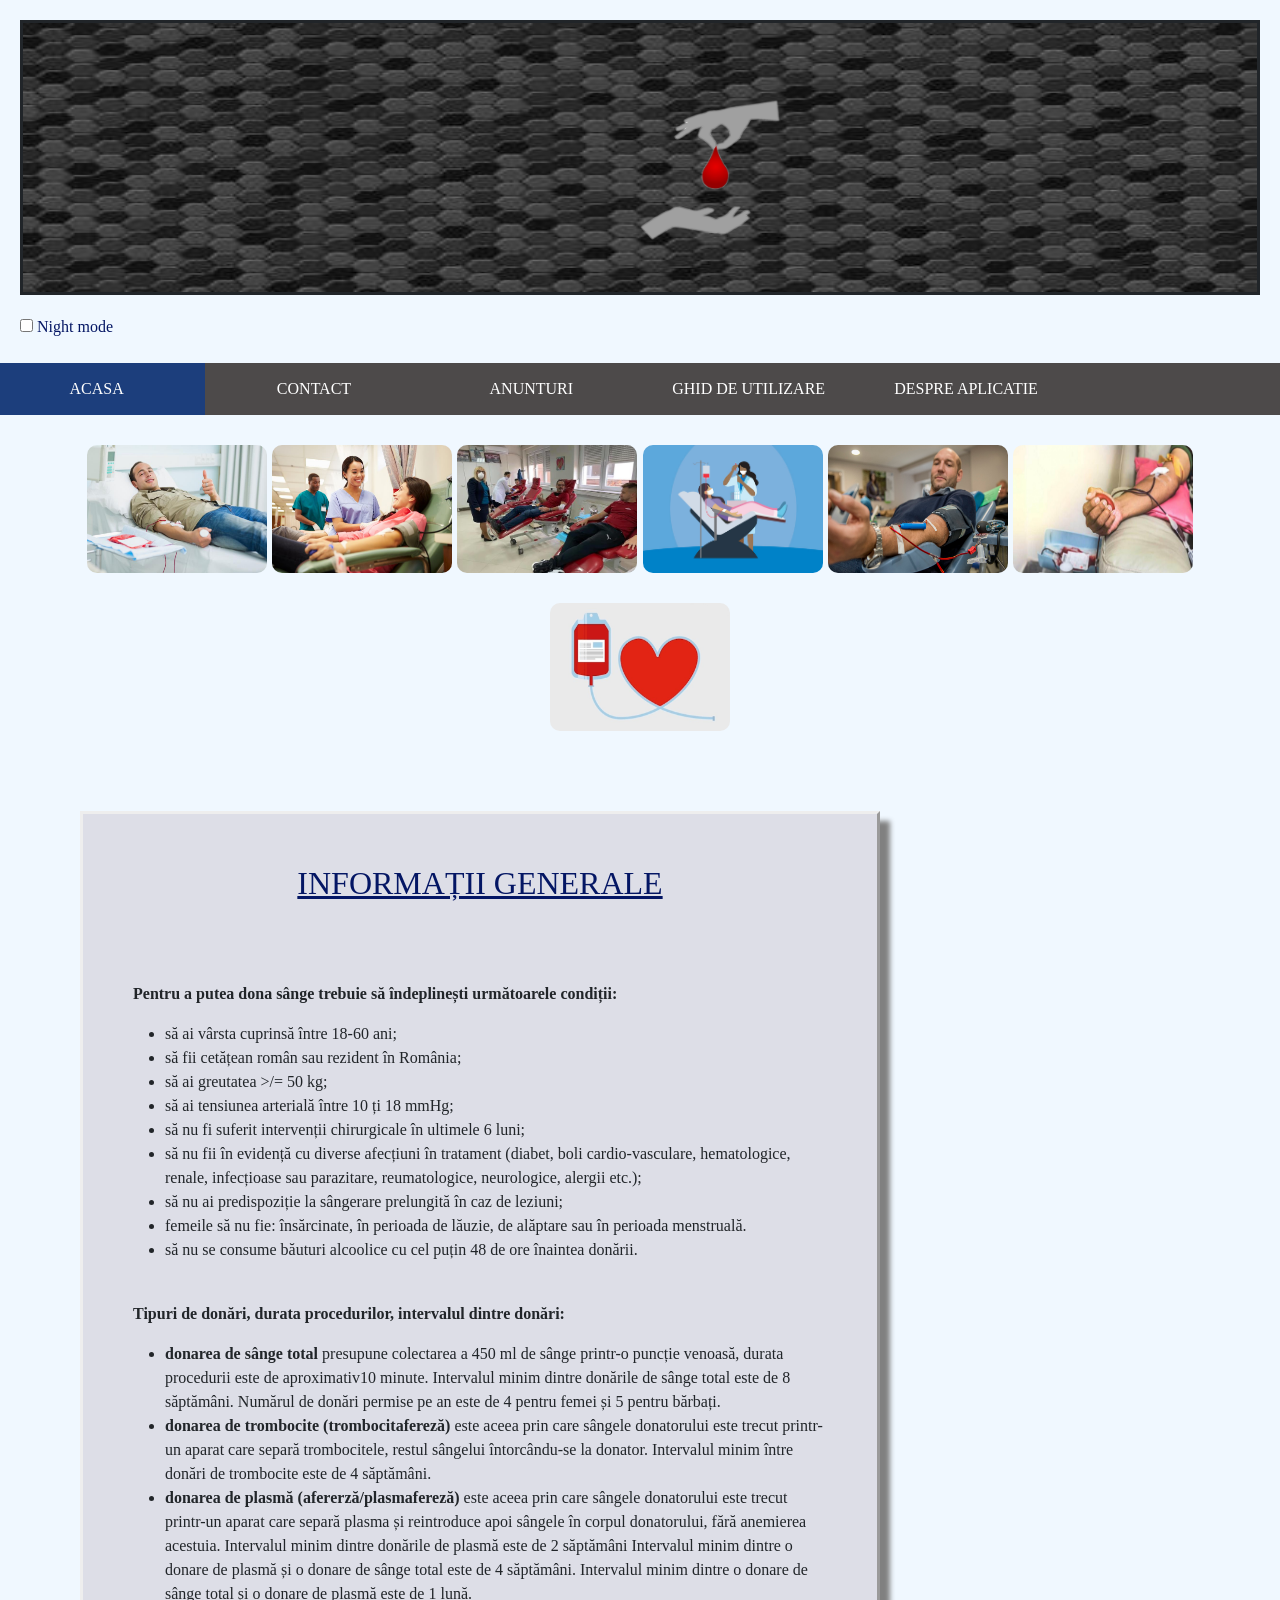
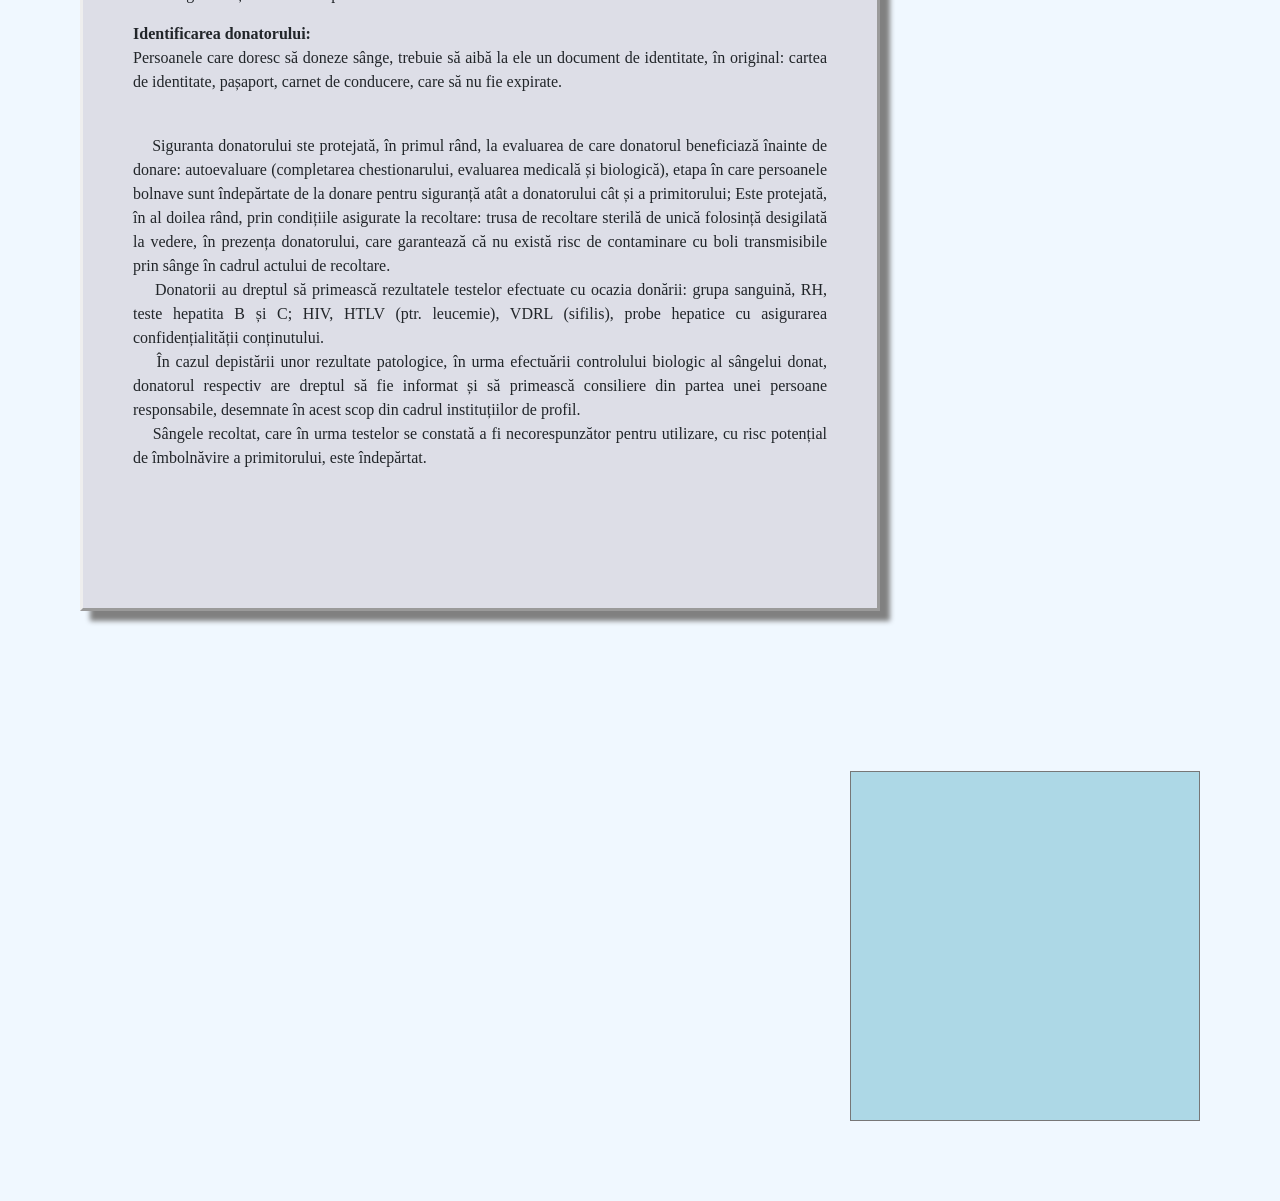
<file: BloodDonorSite/index.html>
<!DOCTYPE html>

<html>

<head>
    <title>Blood Donor App - Main Page</title>
    <link rel="shortcut icon" href="images/icon.png">
    <link href="https://cdn.jsdelivr.net/npm/bootstrap@5.1.1/dist/css/bootstrap.min.css" rel="stylesheet">
    <link href="styles/styles.css" rel="stylesheet">
    <script src="scripts/scripts.js"></script>
</head>

<body>

    <div style="position: relative; left: 20; top: 20; padding: 20px;">
        <center>
            <img class="donor_background" src="images/cover.jpg" height="275" width="100%" " border="3 " alt="cover art" style="opacity: 100%; "></center>
            <center><img class="logo " src="images/icon.png " width="140 " height="140 "></center>
        </div>

        <div>
            <font id="night" color="#041664 " face="Copperplate Gothic ">
                &nbsp &nbsp &nbsp<input id="check1" type='checkbox'> Night mode
            </font>
        </div>
        <br>

        <div class="container-fluid "></div>
            <div class = "row " style="background-color: rgb(77, 74, 74); position: sticky; top: 0; ">
                <a class="col-sm-2 " href="index.html" style="background-color: #1c3e7c; ">ACASA</a>
                <a class="col-sm-2 " href="contact.html">CONTACT</a>
                <a class="col-sm-2 " href="anunturi.html">ANUNTURI</a>
                <a class="col-sm-2 " href="howto.html">GHID DE UTILIZARE</a>
                <a class="col-sm-2 " href="about.html">DESPRE APLICATIE</a>
            </div>
        </div>

        <center>
            <img src="images/img1.jpg" height="128 " width="180 " style="border-radius: 10px; margin-top: 30px " alt="Imagine 1 " class="photo">
            <img src="images/img2.jpg" height="128 " width="180 " style="border-radius: 10px; margin-top: 30px " alt="Imagine 2 " class="photo">
            <img src="images/img3.jpg" height="128 " width="180 " style="border-radius: 10px; margin-top: 30px " alt="Imagine 3 " class="photo">
            <img src="images/img4.jpg" height="128 " width="180 " style="border-radius: 10px; margin-top: 30px " alt="Imagine 4 " class="photo">
            <img src="images/img5.jpg" height="128 " width="180 " style="border-radius: 10px; margin-top: 30px " alt="Imagine 5 " class="photo">
            <img src="images/img6.jpg" height="128 " width="180 " style="border-radius: 10px; margin-top: 30px " alt="Imagine 6 " class="photo">
            <img src="images/img7.jpg" height="128 " width="180 " style="border-radius: 10px; margin-top: 30px " alt="Imagine 7 " class="photo">
        </center>
        
        <center>
            <div class="pagina ">
                <h2><font id="nightTitle" color="#041664 " face="Copperplate Gothic "><u>INFORMAȚII GENERALE</font></u></h2>
                <br><br><br>
                <p align="justify "><font face="Calibri " align="left"><b>Pentru a putea dona sânge trebuie să îndeplinești următoarele condiții:</b>
                    <ul>
                        <li>să ai vârsta cuprinsă între 18-60 ani;</li>
                        <li>să fii cetățean român sau rezident în România;</li>
                        <li>să ai greutatea >/= 50 kg;</li>
                        <li>să ai tensiunea arterială între 10 ți 18 mmHg;</li>
                        <li>să nu fi suferit intervenții chirurgicale în ultimele 6 luni;</li>
                        <li>să nu fii în evidență cu diverse afecțiuni în tratament (diabet, boli cardio-vasculare, hematologice, renale, infecțioase sau parazitare, reumatologice, neurologice, alergii etc.);</li>
                        <li>să nu ai predispoziție la sângerare prelungită în caz de leziuni;</li>
                        <li>femeile să nu fie: însărcinate, în perioada de lăuzie, de alăptare sau în perioada menstruală.</li>
                        <li>să nu se consume băuturi alcoolice cu cel puțin 48 de ore înaintea donării.</li>
                    </ul>
                </font></p>
                <br>      
                <p align="justify "><font face="Calibri " align="left"><b>Tipuri de donări, durata procedurilor, intervalul dintre donări:</b>
                    <ul>
                        <li><b>donarea de sânge total </b>presupune colectarea a 450 ml de sânge printr-o puncție venoasă, durata procedurii este de aproximativ10 minute. Intervalul minim dintre donările de sânge total este de 8 săptămâni. Numărul de donări permise pe an este de 4 pentru femei și 5 pentru bărbați.</li>
                        <li><b>donarea de trombocite (trombocitafereză)</b> este aceea prin care sângele donatorului este trecut printr-un aparat care separă trombocitele, restul sângelui întorcându-se la donator. Intervalul minim între donări de trombocite este de 4 săptămâni.</li>
                        <li><b>donarea de plasmă (afererză/plasmafereză)</b> este aceea prin care sângele donatorului este trecut printr-un aparat care separă plasma și reintroduce apoi sângele în corpul donatorului, fără anemierea acestuia. Intervalul minim dintre donările de plasmă este de 2 săptămâni Intervalul minim dintre o donare de plasmă și o donare de sânge total este de 4 săptămâni. Intervalul minim dintre o donare de sânge total și o donare de plasmă este de 1 lună.</li>
                    </ul>
                </font></p>
                <p align="justify "><font face="Calibri "><b>Identificarea donatorului:</b><br>
                    Persoanele care doresc să doneze sânge, trebuie să aibă la ele un document de identitate, în original: cartea de identitate, pașaport, carnet de conducere, care să nu fie expirate. </font></p>
                <p align="justify "><font face="Calibri " align="left">
                    <br>&nbsp &nbsp Siguranta donatorului ste protejată, în primul rând, la evaluarea de care donatorul beneficiază înainte de donare: autoevaluare (completarea chestionarului, evaluarea medicală și biologică), etapa în care persoanele bolnave sunt îndepărtate de la donare pentru siguranță atât a donatorului cât și a primitorului; Este protejată, în al doilea rând, prin condițiile asigurate la recoltare: trusa de recoltare sterilă de unică folosință desigilată la vedere, în prezența donatorului, care garantează că nu există risc de contaminare cu boli transmisibile prin sânge în cadrul actului de recoltare.

                    <br>&nbsp &nbsp Donatorii au dreptul să primească rezultatele testelor efectuate cu ocazia donării: grupa sanguină, RH, teste hepatita B și C; HIV, HTLV (ptr. leucemie), VDRL (sifilis), probe hepatice cu asigurarea confidențialității conținutului.
                    
                    <br>&nbsp &nbsp În cazul depistării unor rezultate patologice, în urma efectuării controlului biologic al sângelui donat, donatorul respectiv are dreptul să fie informat și să primească consiliere din partea unei persoane responsabile, desemnate în acest scop din cadrul instituțiilor de profil.
                    
                    <br>&nbsp &nbsp Sângele recoltat, care în urma testelor se constată a fi necorespunzător pentru utilizare, cu risc potențial de îmbolnăvire a primitorului, este îndepărtat.</font></p>
                <br><br><br>
            </div>

            <iframe src="https://calendar.google.com/calendar/embed?height=600&wkst=1&bgcolor=%233F51B5&ctz=Europe%2FBucharest&showTitle=0&src=cm8ucm9tYW5pYW4ub2ZmaWNpYWwjaG9saWRheUBncm91cC52LmNhbGVuZGFyLmdvb2dsZS5jb20&color=%237986CB " style="border:solid
                1px #777; float:right; margin: 80px; " width="350 " height="350 " frameborder="0 " scrolling="no "></iframe>
        </center>

    </body>
</html>
</file>
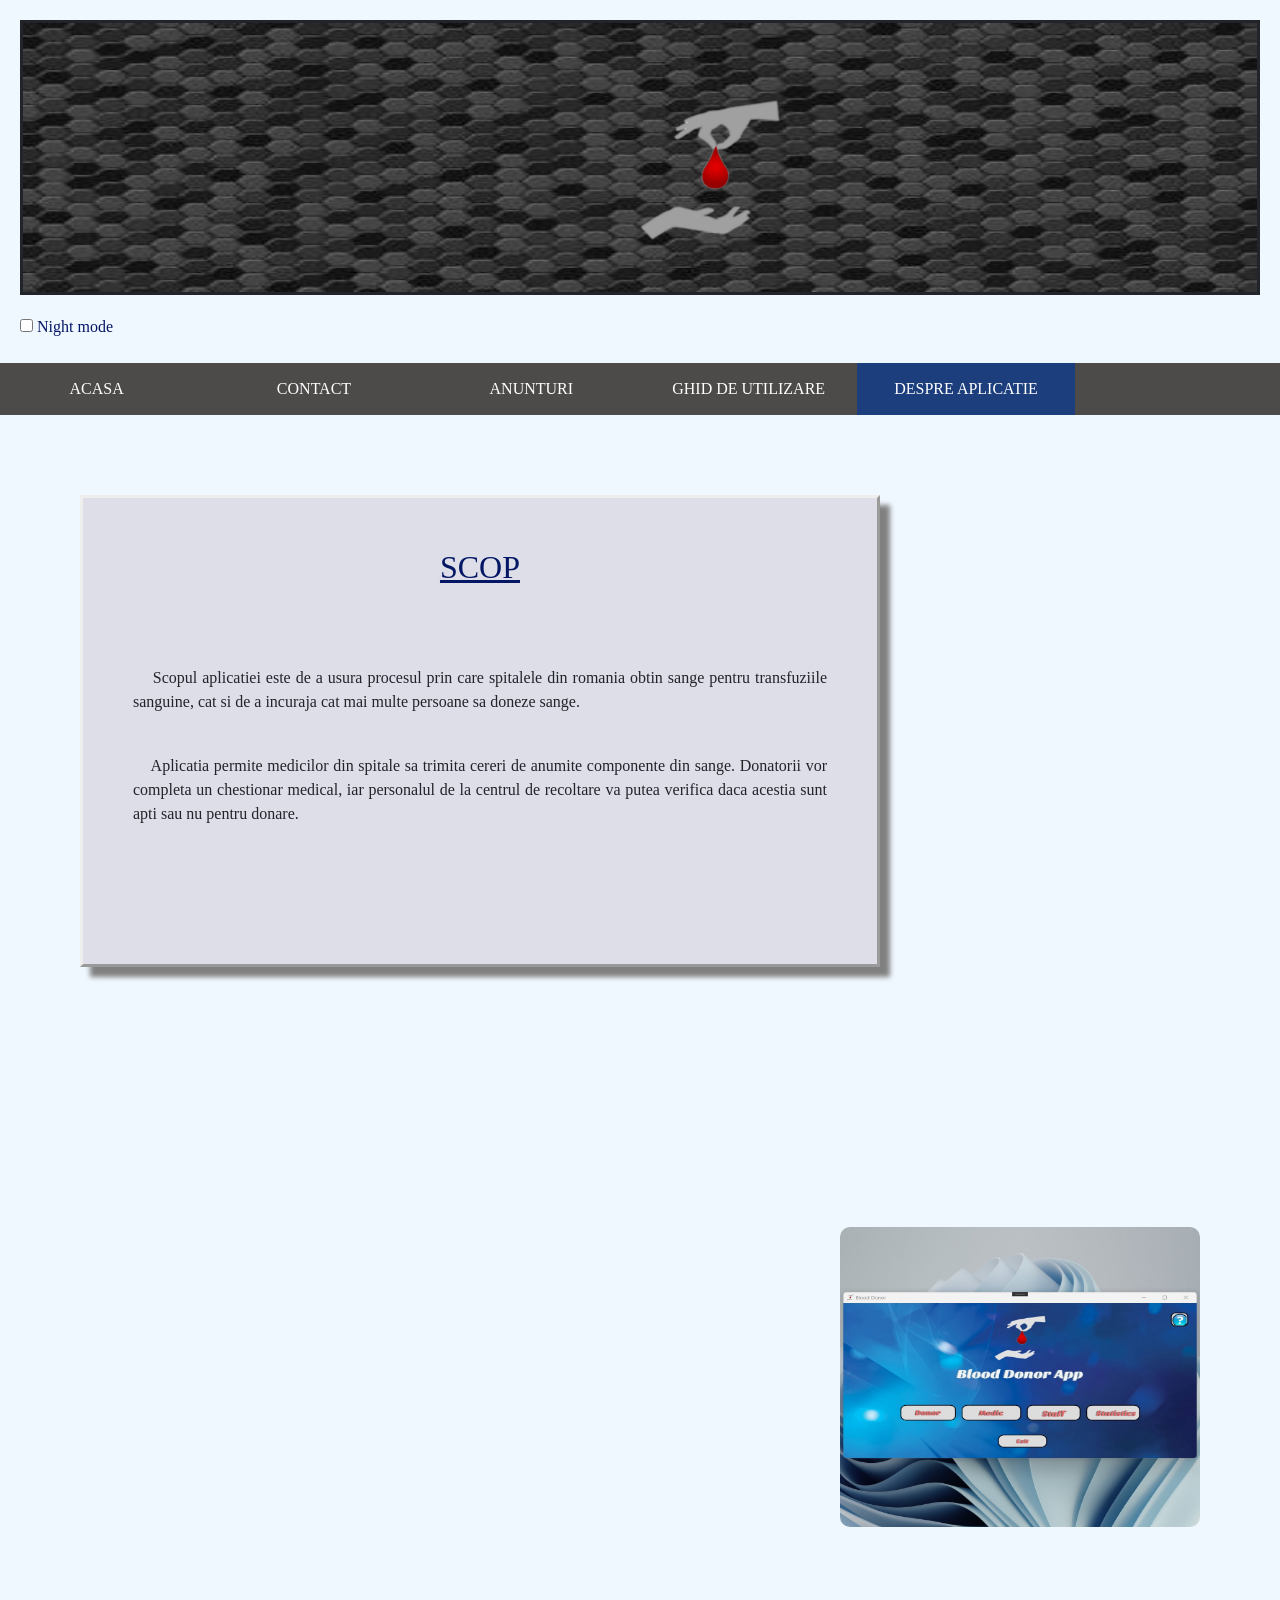
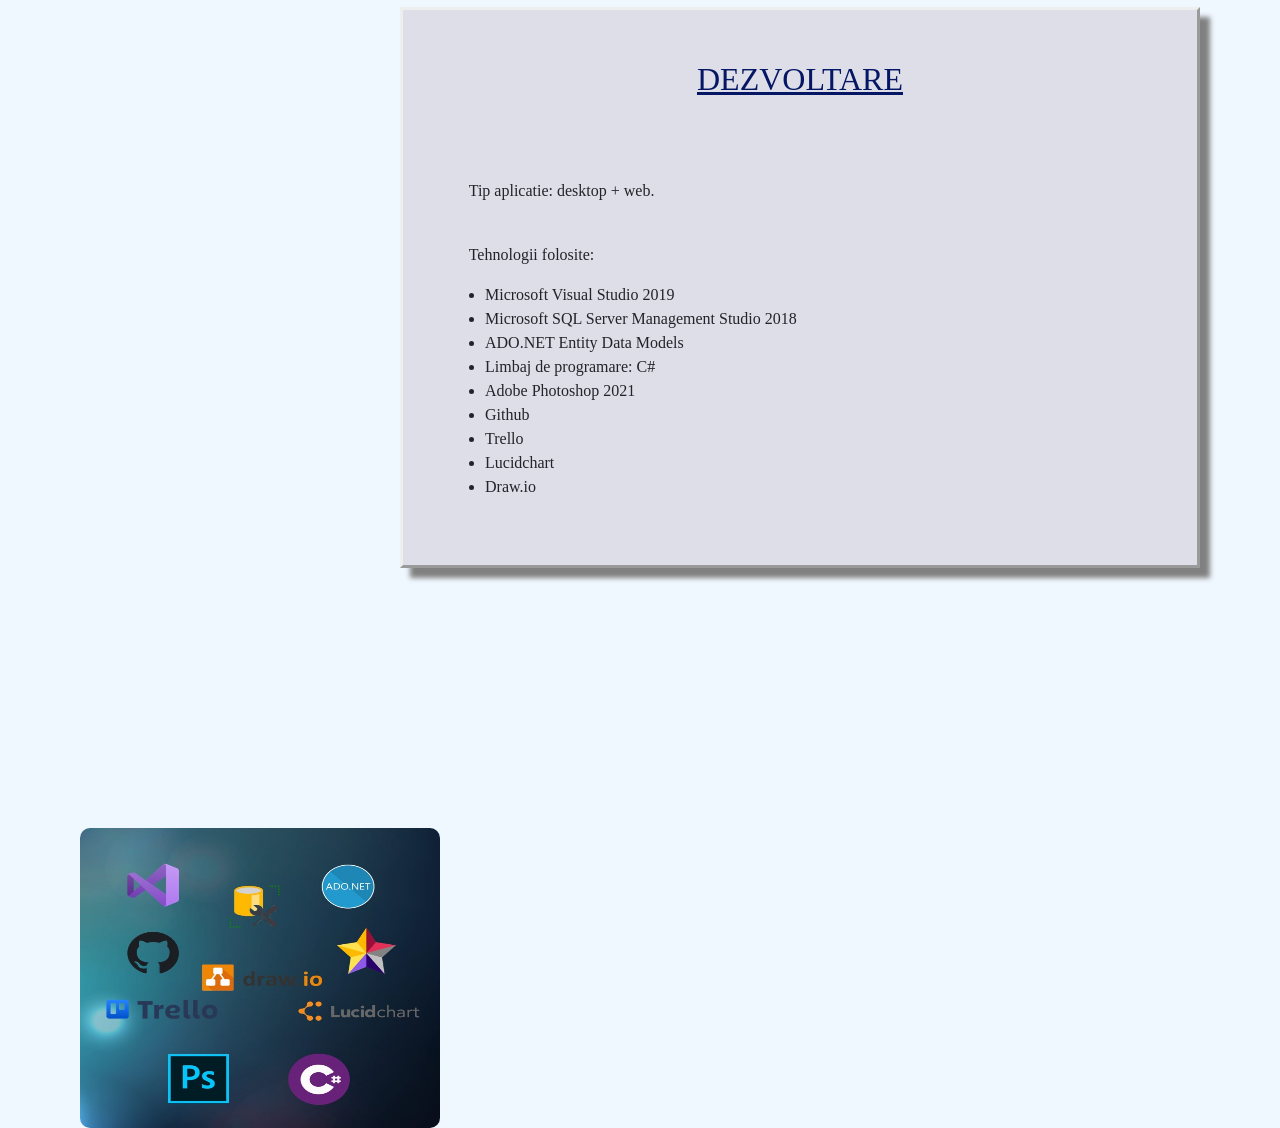
<file: BloodDonorSite/about.html>
<!DOCTYPE html>

<html>

<head>
    <title>Blood Donor App - About Us</title>
    <link rel="shortcut icon" href="images/icon.png">
    <link href="https://cdn.jsdelivr.net/npm/bootstrap@5.1.1/dist/css/bootstrap.min.css" rel="stylesheet">
    <link href="styles/styles.css" rel="stylesheet">
    <script src="scripts/scripts.js"></script>
</head>

<body>
    <div style="position: relative; left: 20; top: 20; padding: 20px;">
        <center>
            <img class="donor_background" src="images/cover.jpg" height="275" width="100%" " border="3 " alt="cover art" style="opacity: 100%; "></center>
            <center><img class="logo " src="images/icon.png " width="140 " height="140 "></center>
        </div>

        <div>
            <font id="night" color="#041664 " face="Copperplate Gothic ">
                &nbsp &nbsp &nbsp<input id="check1" type='checkbox'> Night mode
            </font>
        </div>
        <br>

        <div class="container-fluid "></div>
            <div class = "row " style="background-color: rgb(77, 74, 74); position: sticky; top: 0; ">
                <a class="col-sm-2 " href="index.html">ACASA</a>
                <a class="col-sm-2 " href="contact.html">CONTACT</a>
                <a class="col-sm-2 " href="anunturi.html">ANUNTURI</a>
                <a class="col-sm-2 " href="howto.html">GHID DE UTILIZARE</a>
                <a class="col-sm-2 " href="about.html" style="background-color: #1c3e7c; ">DESPRE APLICATIE</a>
            </div>
        </div>

        <center>
            <div class="pagina ">
                <h2><font id="nightTitle" color="#041664 " face="Copperplate Gothic "><u>SCOP</font></u></h2>
                <br><br><br>
                <p align="justify "><font face="Calibri ">&nbsp &nbsp Scopul aplicatiei este de a usura procesul prin care spitalele din romania obtin sange pentru transfuziile sanguine, cat si de a incuraja cat mai multe persoane sa doneze sange.</font></p>
                <br>
                <p align="justify "><font face="Calibri ">&nbsp &nbsp Aplicatia permite medicilor din spitale sa trimita cereri de anumite componente din sange. Donatorii vor completa un chestionar medical, iar personalul de la centrul de recoltare va putea verifica daca acestia sunt apti sau nu pentru donare.</font></p>
                <br><br><br>
            </div>

            <img src="images/ss1.jpg" style="float:right; margin-right: 80px; margin-top:180px; width: 360px; height: 300px; border-radius: 10px;">
            
            <div class="pagina " style="float: right;">
                <h2><font id="nightTitle2" color="#041664 " face="Copperplate Gothic "><u>DEZVOLTARE</font></u></h2>
                <br><br><br>
                <p align="justify "><font face="Calibri ">&nbsp &nbsp Tip aplicatie: desktop + web.</font></p>
                <br>
                <p align="justify "><font face="Calibri " align="left">&nbsp &nbsp  Tehnologii folosite:
                    <ul>
                        <li>Microsoft Visual Studio 2019</li>
                        <li>Microsoft SQL Server Management Studio 2018</li>
                        <li>ADO.NET Entity Data Models</li>
                        <li>Limbaj de programare: C#</li>
                        <li>Adobe Photoshop 2021</li>
                        <li>Github</li>
                        <li>Trello</li>
                        <li>Lucidchart</li>
                        <li>Draw.io</li>
                    </ul>
                </font></p>
            </div>

            <img src="images/ss2.jpg" style="float:left; margin-left: 80px; margin-top:180px; width: 360px; height: 300px; border-radius: 10px;">

        </center>

    </body>
</html>
</file>
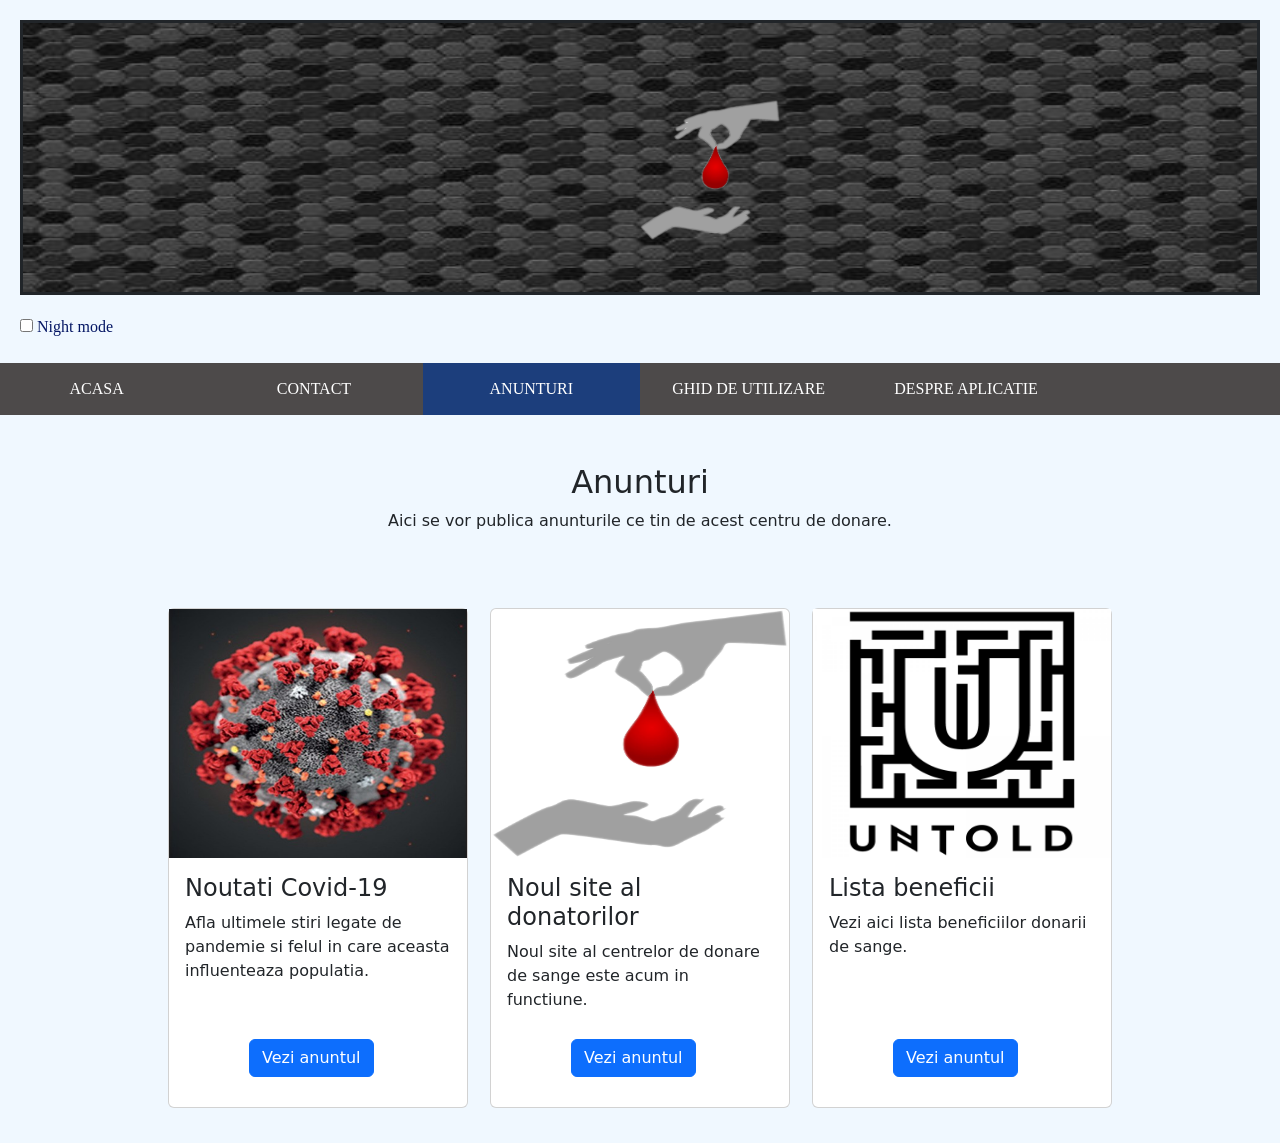
<file: BloodDonorSite/anunturi.html>
<!DOCTYPE html>

<html>

<head>
    <title>Blood Donor App - News</title>
    <link rel="shortcut icon" href="images/icon.png">
    <link href="https://cdn.jsdelivr.net/npm/bootstrap@5.1.1/dist/css/bootstrap.min.css" rel="stylesheet">
    <link href="styles/styles.css" rel="stylesheet">
    <script src="scripts/scripts.js"></script>
</head>

<body>
    <div style="position: relative; left: 20; top: 20; padding: 20px;">
        <center>
            <img class="donor_background" src="images/cover.jpg" height="275" width="100%" " border="3 " alt="cover art" style="opacity: 100%; "></center>
            <center><img class="logo " src="images/icon.png " width="140 " height="140 "></center>
        </div>

        <div>
            <font id="night" color="#041664 " face="Copperplate Gothic ">
                &nbsp &nbsp &nbsp<input id="check1" type='checkbox'> Night mode
            </font>
        </div>
        <br>

        <div class="container-fluid "></div>
            <div class = "row " style="background-color: rgb(77, 74, 74); position: sticky; top: 0; ">
                <a class="col-sm-2 " href="index.html">ACASA</a>
                <a class="col-sm-2 " href="contact.html">CONTACT</a>
                <a class="col-sm-2 " href="anunturi.html" style="background-color: #1c3e7c; ">ANUNTURI</a>
                <a class="col-sm-2 " href="howto.html">GHID DE UTILIZARE</a>
                <a class="col-sm-2 " href="about.html">DESPRE APLICATIE</a>
            </div>
        </div>
        <br><br>

        <center>
            <div class="container-fluid">
                
                <font id="nightTitle">
                    <h2>Anunturi</h2>
                    <p>Aici se vor publica anunturile ce tin de acest centru de donare.</p> 
                    <br><br>
                </font>

                <table>
                    <tr>
                        <td>
                            <div class="card" style="width:300px; height: 500px; margin: 10px;">
                                <img src="images/covid.jpg" alt="Image" style="width:100%; height: 50%;">
                                <div class="card-body">
                                    <h4 class="card-title">Noutati Covid-19</h4>
                                    <p class="card-text">Afla ultimele stiri legate de pandemie si felul in care aceasta influenteaza populatia.</p>
                                    <a href="https://covid19.who.int/region/euro/country/ro" 
                                    class="btn btn-primary" style="position: absolute; left:80px; bottom:30px;">Vezi anuntul</a>
                                </div>
                            </div>
                        </td>

                        <td>
                            <div class="card" style="width:300px; height: 500px; margin: 10px;">
                                <img src="images/icon.png" alt="Image" style="width:100%; height: 50%;">
                                <div class="card-body">
                                    <h4 class="card-title">Noul site al donatorilor</h4>
                                    <p class="card-text">Noul site al centrelor de donare de sange este acum in functiune.</p>
                                    <a href="index.html" 
                                    class="btn btn-primary" style="position: absolute; left:80px; bottom:30px; ">Vezi anuntul</a>
                                </div>
                            </div>
                        </td>

                        <td>
                            <div class="card" style="width:300px; height: 500px; margin: 10px;">
                                <img src="images/untold.jpg" alt="Image" style="width:100%; height: 50%;">
                                <div class="card-body">
                                    <h4 class="card-title">Lista beneficii</h4>
                                    <p class="card-text">Vezi aici lista beneficiilor donarii de sange.</p>
                                    <a href="https://www.avocatoo.ro/blog/ce-beneficii-legale-ai-daca-donezi-sange" 
                                    class="btn btn-primary" style="position: absolute; left:80px; bottom:30px;">Vezi anuntul</a>
                                </div>
                            </div>
                        </td>

                    </tr>
                </table>
            </div>
        </center>
		<br>

    </body>
</html>
</file>
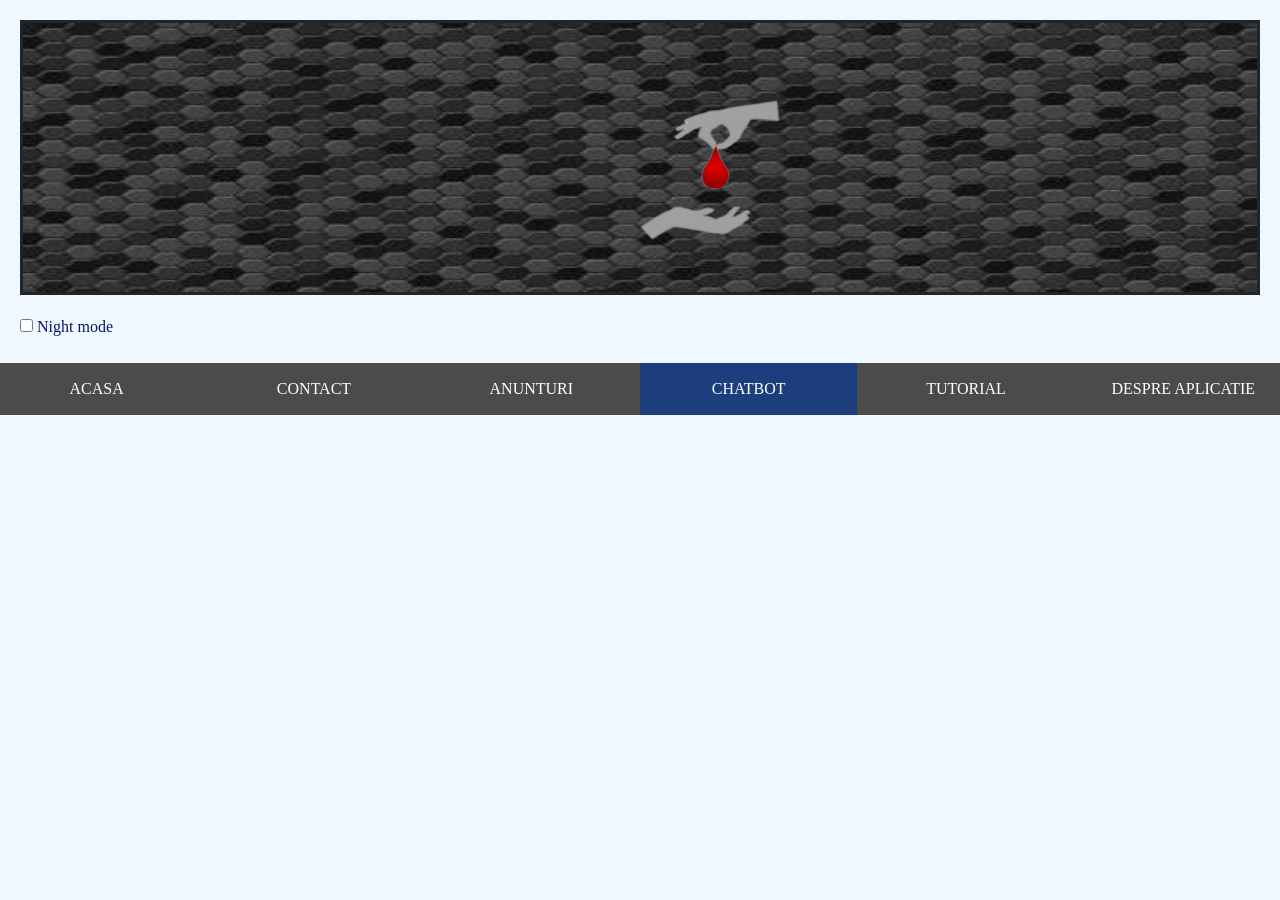
<file: BloodDonorSite/chatbot.html>
<!DOCTYPE html>

<html>

<head>
    <title>Blood Donor App - Chatbot</title>
    <link rel="shortcut icon" href="images/icon.png">
    <link href="https://cdn.jsdelivr.net/npm/bootstrap@5.1.1/dist/css/bootstrap.min.css" rel="stylesheet">
    <link href="styles/styles.css" rel="stylesheet">
    <script src="scripts/scripts.js"></script>
</head>

<body>
    
    <div style="position: relative; left: 20; top: 20; padding: 20px;">
        <center>
            <img class="donor_background" src="images/cover.jpg" height="275" width="100%" " border="3 " alt="cover art" style="opacity: 100%; "></center>
            <center><img class="logo " src="images/icon.png " width="140 " height="140 "></center>
        </div>

        <div>
            <font id="night" color="#041664 " face="Copperplate Gothic ">
                &nbsp &nbsp &nbsp<input id="check1" type='checkbox'> Night mode
            </font>
        </div>
        <br>

        <div class="container-fluid "></div>
            <div class = "row " style="background-color: rgb(77, 74, 74); position: sticky; top: 0; ">
                <a class="col-sm-2 " href="index.html">ACASA</a>
                <a class="col-sm-2 " href="contact.html">CONTACT</a>
                <a class="col-sm-2 " href="anunturi.html">ANUNTURI</a>
                <a class="col-sm-2 " href="chatbot.html" style="background-color: #1c3e7c; ">CHATBOT</a>
                <a class="col-sm-2 " href="howto.html">TUTORIAL</a>
                <a class="col-sm-2 " href="about.html">DESPRE APLICATIE</a>
            </div>
        </div>



    </body>
</html>
</file>
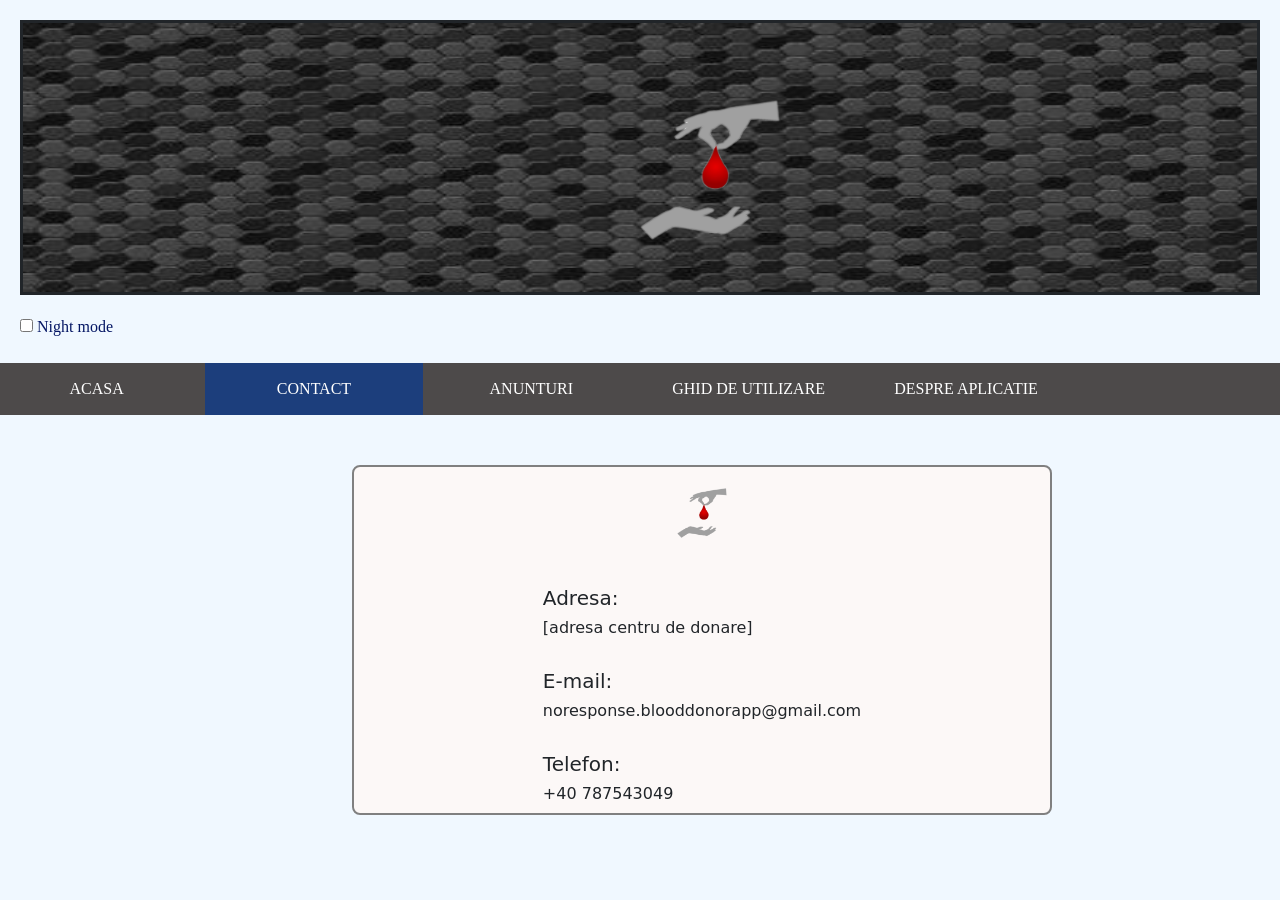
<file: BloodDonorSite/contact.html>
<!DOCTYPE html>

<html>

<head>
    <title>Blood Donor App - Contact</title>
    <link rel="shortcut icon" href="images/icon.png">
    <link href="https://cdn.jsdelivr.net/npm/bootstrap@5.1.1/dist/css/bootstrap.min.css" rel="stylesheet">
    <link href="styles/styles.css" rel="stylesheet">
    <link href="styles/postcardStyles.css" rel="stylesheet">
    <script src="scripts/scripts.js"></script>
</head>

<body ng-app="ngAnimate">

    <div style="position: relative; left: 20; top: 20; padding: 20px;">
        <center>
            <img class="donor_background" src="images/cover.jpg" height="275" width="100%" " border="3 " alt="cover art" style="opacity: 100%; "></center>
            <center><img class="logo " src="images/icon.png " width="140 " height="140 "></center>
        </div>

        <div>
            <font id="night" color="#041664 " face="Copperplate Gothic ">
                &nbsp &nbsp &nbsp<input id="check1" type='checkbox'> Night mode
            </font>
        </div>
        <br><br>

        <div class="container-fluid "></div>
            <div class = "row " style="background-color: rgb(77, 74, 74); position: sticky; top: 0; ">
                <a class="col-sm-2 " href="index.html">ACASA</a>
                <a class="col-sm-2 " href="contact.html" style="background-color: #1c3e7c; ">CONTACT</a>
                <a class="col-sm-2 " href="anunturi.html">ANUNTURI</a>
                <a class="col-sm-2 " href="howto.html">GHID DE UTILIZARE</a>
                <a class="col-sm-2 " href="about.html">DESPRE APLICATIE</a>
            </div>
        </div>

        <center>
            <ul style="margin-top: 50px;">
                <li>
                    <div class="front" id="postcard">
                        <table>
                            <tr>
                                <td style="text-align: left;">
                                    <center>
                                        <img src="images/icon.png" width="50" height="50"
                                                    style="margin-top: 5px;">
                                    </center>
                                    <br>
                                    <h5><br>Adresa: </h5>
                                    <h6>[adresa centru de donare]</h6>
                                    <h5><br>E-mail: </h5>
                                    <h6>noresponse.blooddonorapp@gmail.com</h6>
                                    <h5><br>Telefon: </h5>
                                    <h6>+40 787543049</h6>
                                </td>
                            </tr>
                        </table>
                    </div>
    
                    <div class="back" id="postcard">
                        <table>
                            <tr>
                                <td width="300px">
                                    <center>
                                        <a class="facebook"
                                            href="https://www.facebook.com/alin.blendea">
                                            <img src="images/facebook.png" width="100" height="100"
                                                style="margin-top: 125px;">
                                        </a>
                                    </center>
                                </td>
                            </tr>
                        </table>
                    </div>
                </li>
            </ul>
            <br><br><br>
        </center>
</body>
</html>
</file>
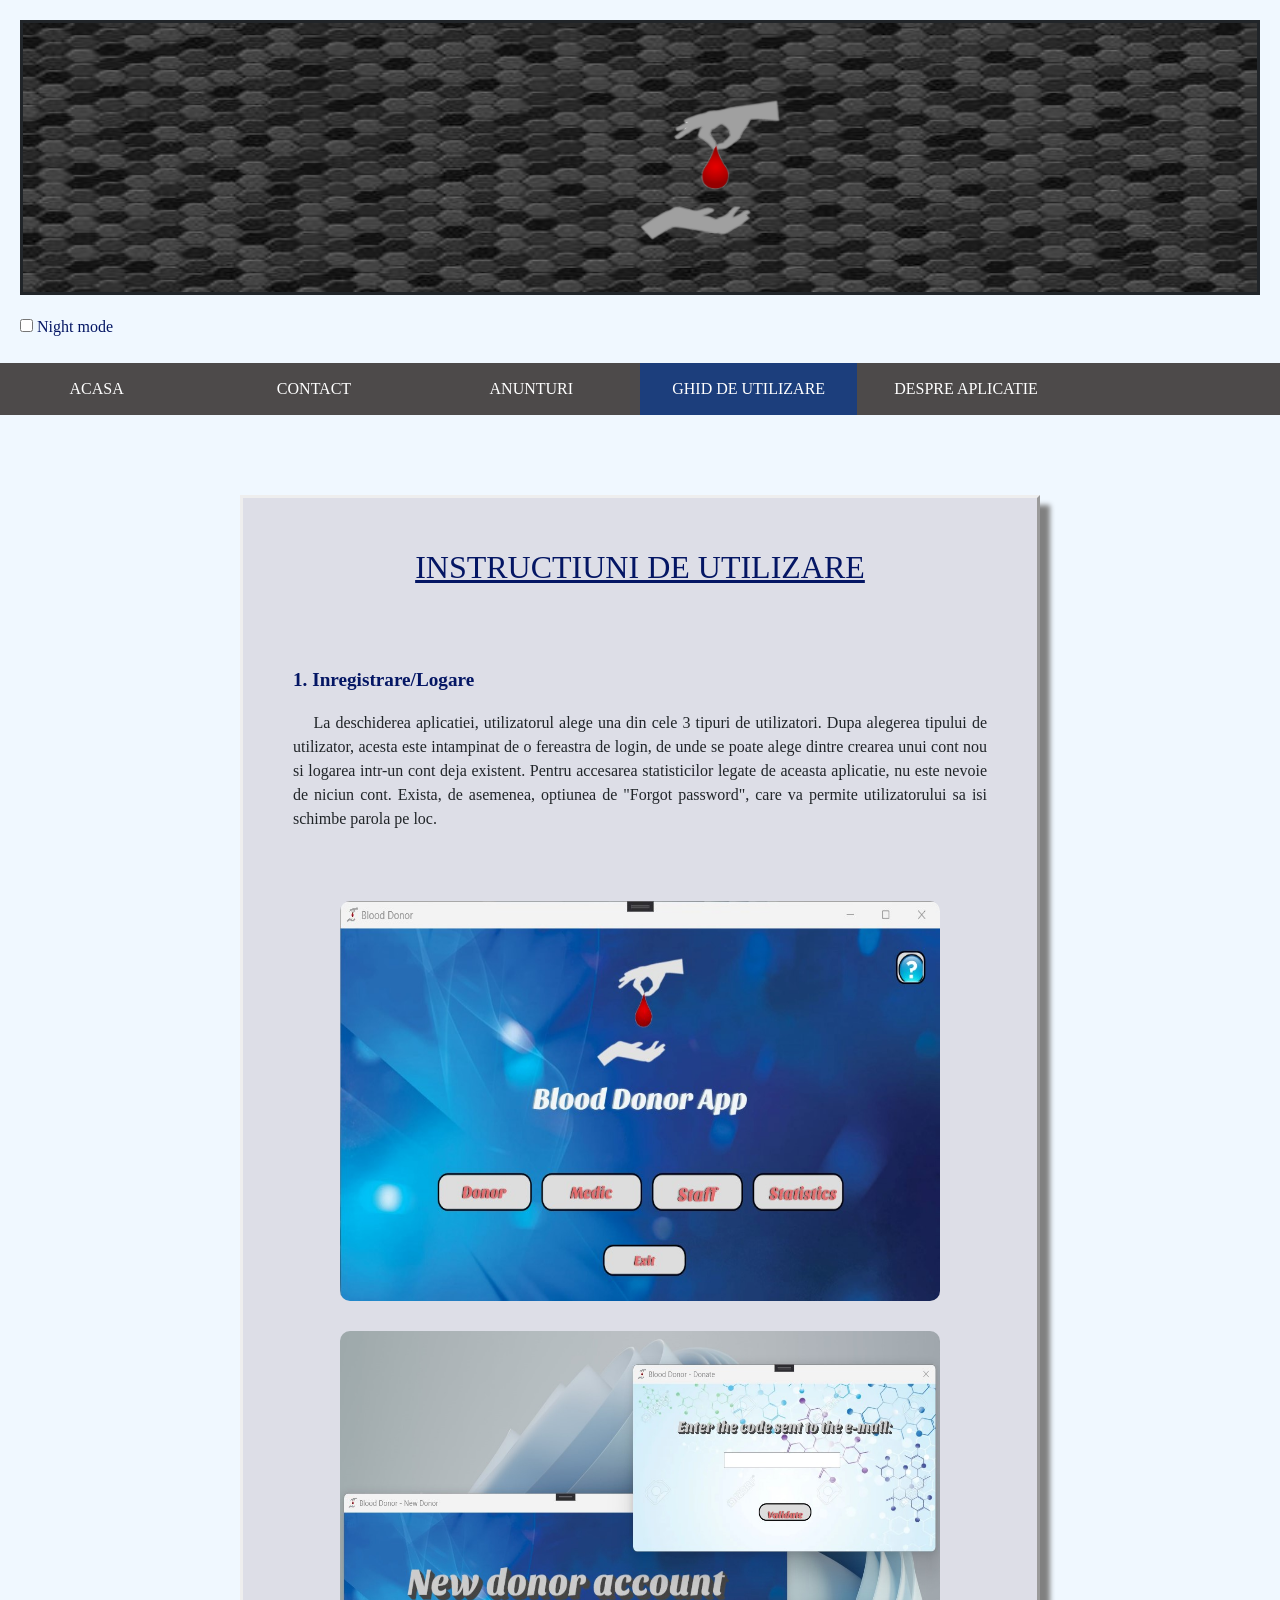
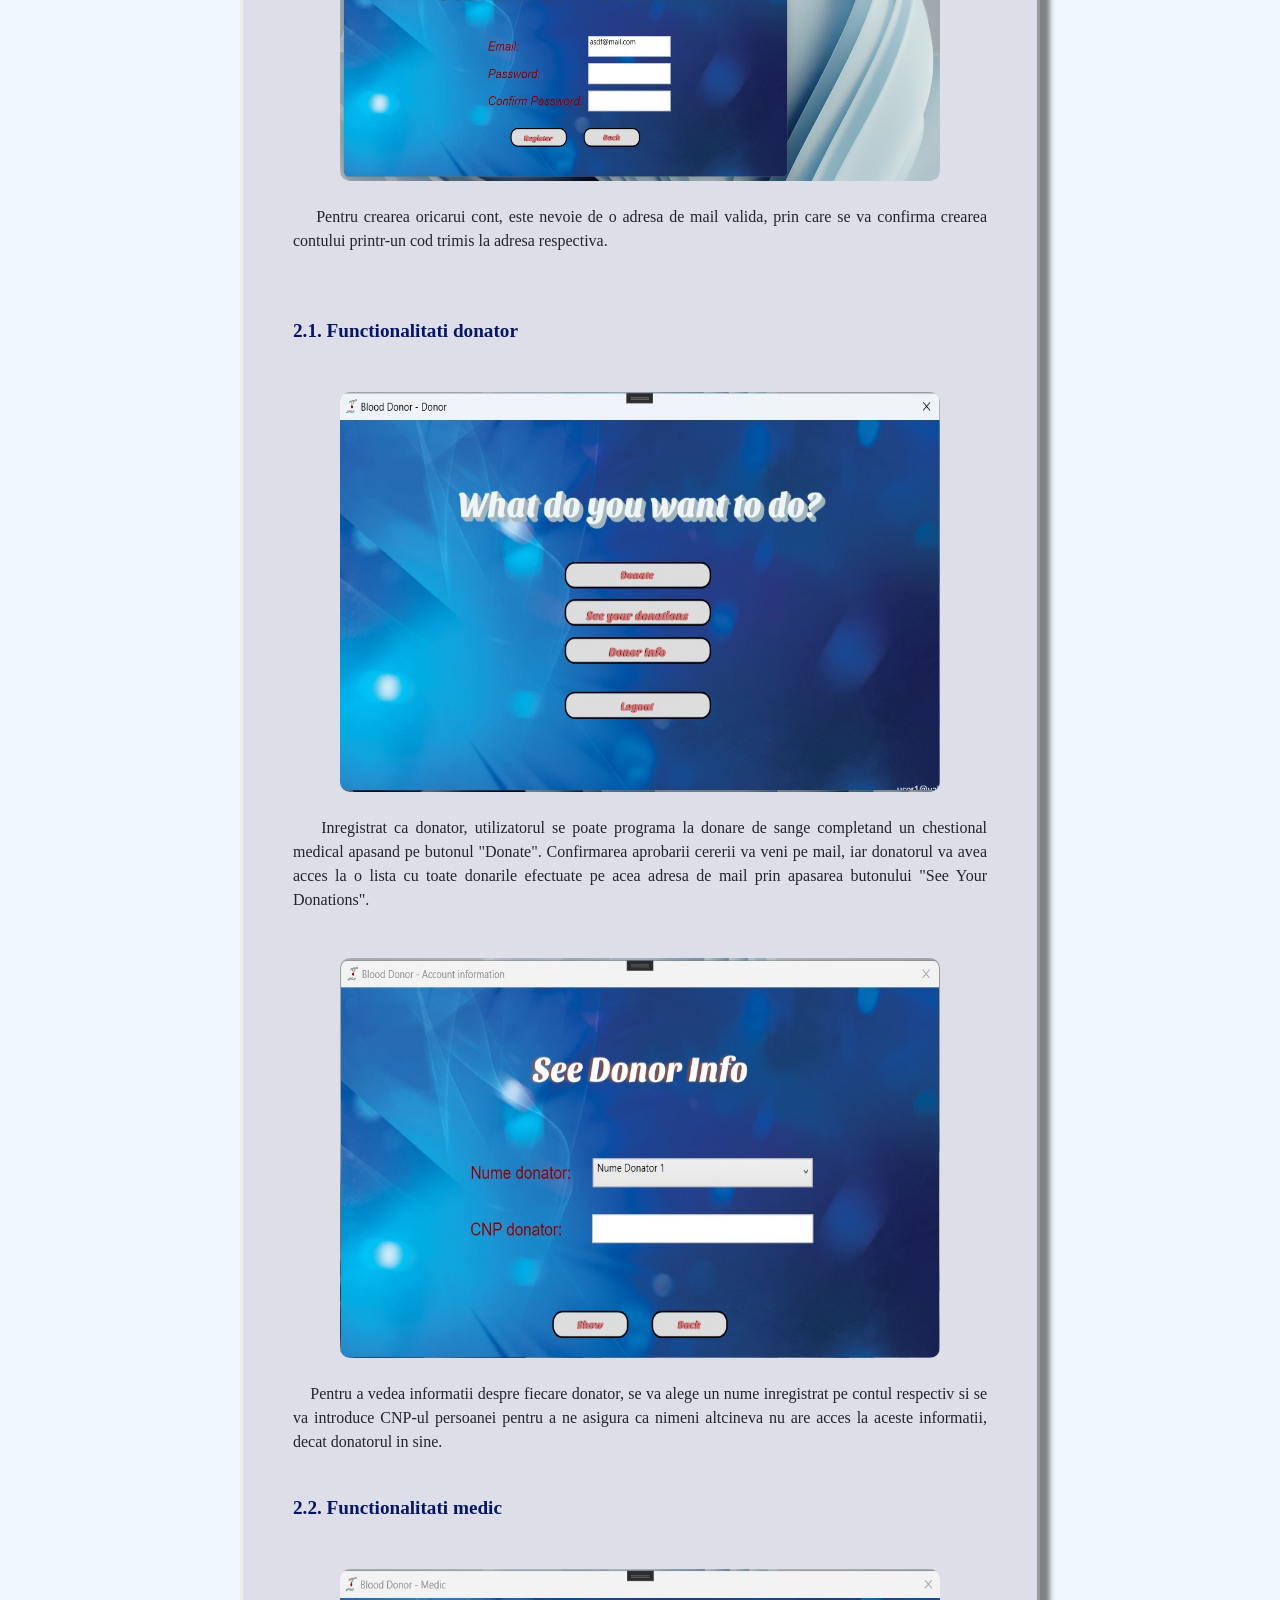
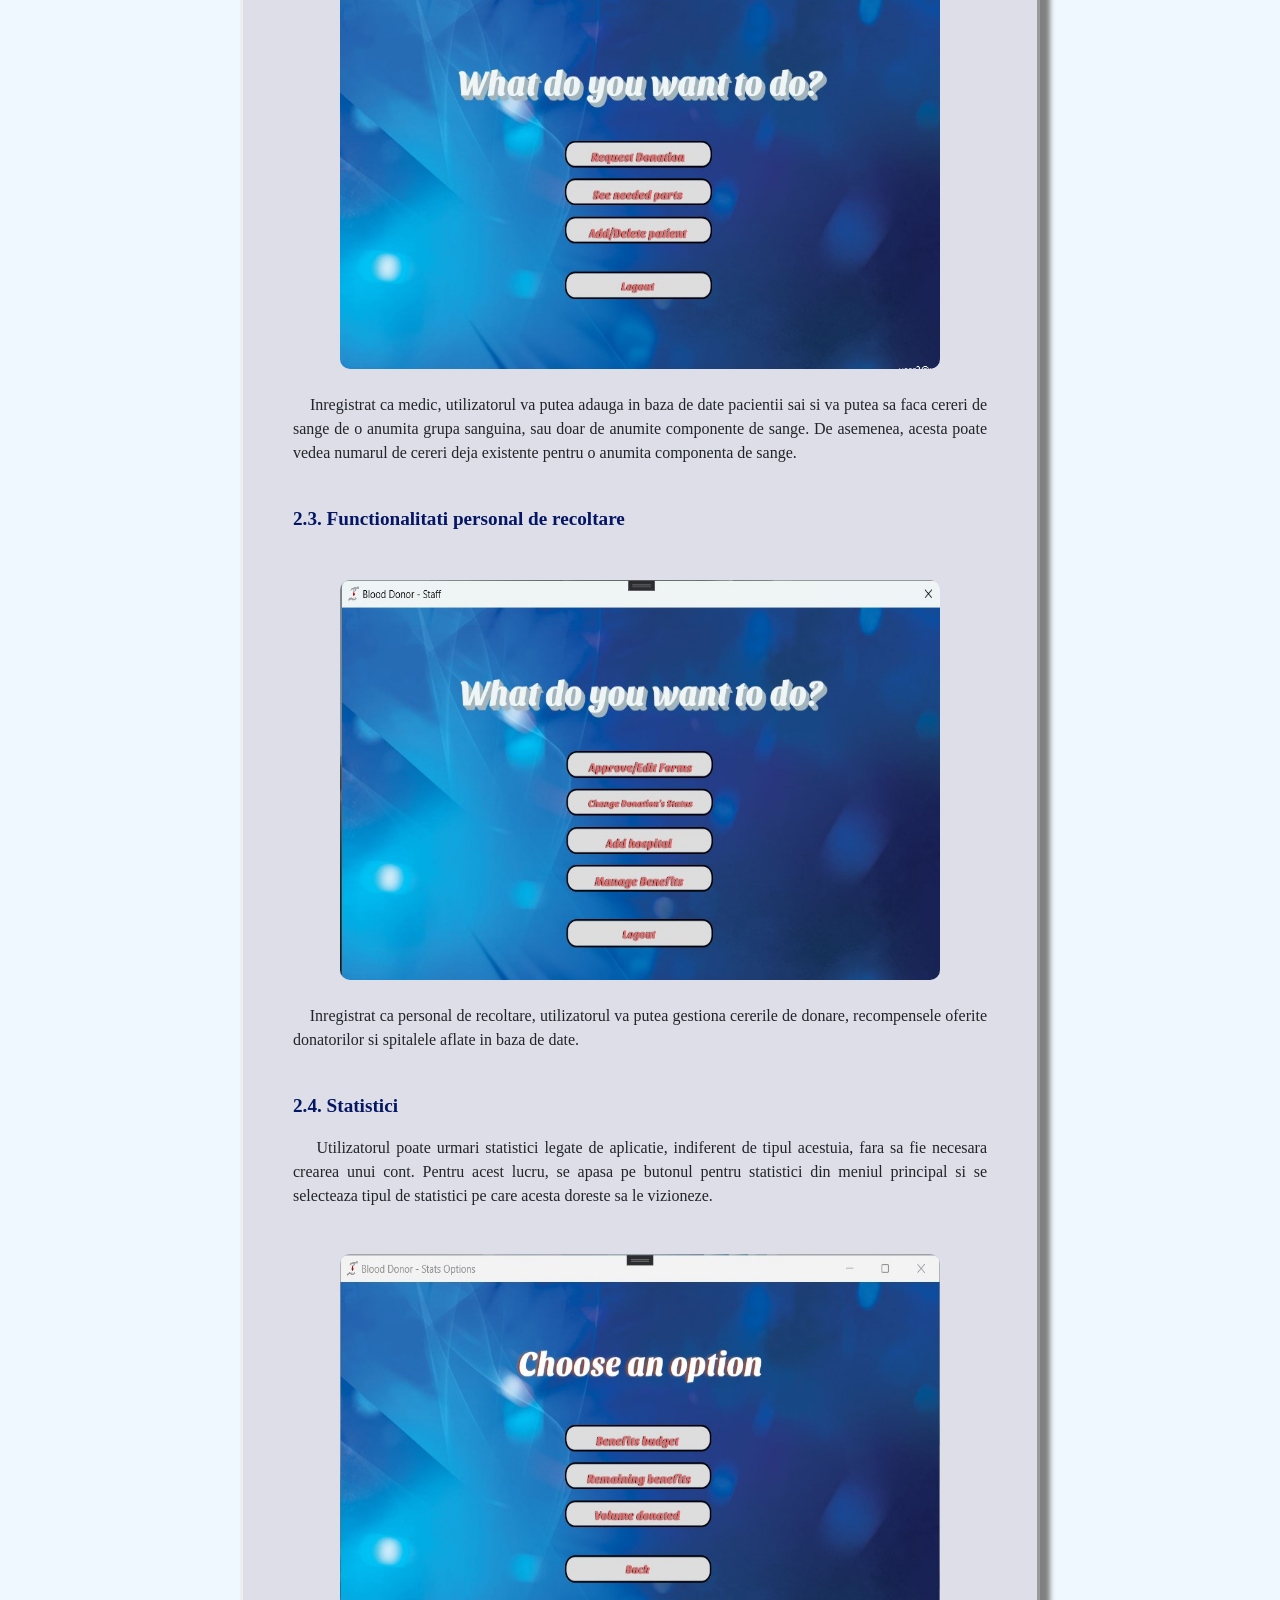
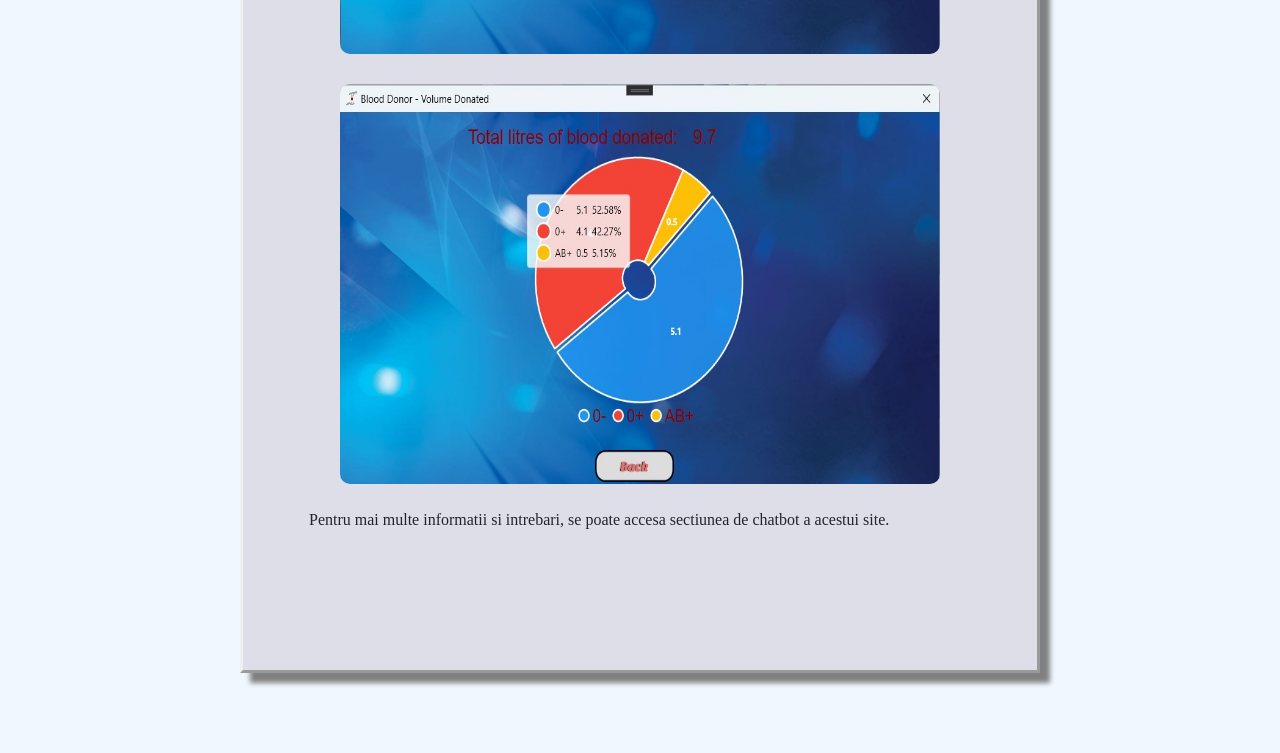
<file: BloodDonorSite/howto.html>
<!DOCTYPE html>

<html>

<head>
    <title>Blood Donor App - How To Use App</title>
    <link rel="shortcut icon" href="images/icon.png">
    <link href="https://cdn.jsdelivr.net/npm/bootstrap@5.1.1/dist/css/bootstrap.min.css" rel="stylesheet">
    <link href="styles/styles.css" rel="stylesheet">
    <script src="scripts/scripts.js"></script>
</head>

<body>

    <script>
        window.watsonAssistantChatOptions = {
            integrationID: "703afd50-f9c1-41ea-bd35-d529a119c0f8", // The ID of this integration.
            region: "eu-de", // The region your integration is hosted in.
            serviceInstanceID: "3309e5e2-6a14-489e-9ebd-0203ae1d921b", // The ID of your service instance.
            onLoad: function(instance) { instance.render(); }
          };
        setTimeout(function(){
          const t=document.createElement('script');
          t.src="https://web-chat.global.assistant.watson.appdomain.cloud/versions/" + (window.watsonAssistantChatOptions.clientVersion || 'latest') + "/WatsonAssistantChatEntry.js"
          document.head.appendChild(t);
        });
      </script>

    <div style="position: relative; left: 20; top: 20; padding: 20px;">
        <center>
            <img class="donor_background" src="images/cover.jpg" height="275" width="100%" " border="3 " alt="cover art" style="opacity: 100%; "></center>
            <center><img class="logo " src="images/icon.png " width="140 " height="140 "></center>
        </div>

        <div>
            <font id="night" color="#041664 " face="Copperplate Gothic ">
                &nbsp &nbsp &nbsp<input id="check1" type='checkbox'> Night mode
            </font>
        </div>
        <br>

        <div class="container-fluid "></div>
            <div class = "row " style="background-color: rgb(77, 74, 74); position: sticky; top: 0; ">
                <a class="col-sm-2 " href="index.html">ACASA</a>
                <a class="col-sm-2 " href="contact.html">CONTACT</a>
                <a class="col-sm-2 " href="anunturi.html">ANUNTURI</a>
                <a class="col-sm-2 " href="howto.html" style="background-color: #1c3e7c; ">GHID DE UTILIZARE</a>
                <a class="col-sm-2 " href="about.html">DESPRE APLICATIE</a>
            </div>
        </div>

        <center>
            <div class="pagina " style="float: none">
                <h2><font id="nightTitle" color="#041664 " face="Copperplate Gothic "><u>INSTRUCTIUNI DE UTILIZARE</font></u></h2>
                <br><br><br>
                <p align="justify "><font face="Calibri "color="#041664 " style="font-size: larger;"><b>1. Inregistrare/Logare</b></font></p>
                <p align="justify "><font face="Calibri " align="left">&nbsp &nbsp La deschiderea aplicatiei, utilizatorul alege una din cele 3 tipuri de utilizatori. 
                    Dupa alegerea tipului de utilizator, acesta este intampinat de o fereastra de login, de unde se poate alege dintre crearea unui cont nou
                    si logarea intr-un cont deja existent. Pentru accesarea statisticilor legate de aceasta aplicatie, nu este nevoie de niciun cont. Exista, 
                    de asemenea, optiunea de "Forgot password", care va permite utilizatorului sa isi schimbe parola pe loc.
                </font></p>
                <br>
                    <center>
                        <img src="images/ss3.jpg" height="400 " width="600 " style="border-radius: 10px; margin-top: 30px ">
                        <br>
                        <img src="images/ss4.jpg" height="450 " width="600 " style="border-radius: 10px; margin-top: 30px ">
                    </center>
                <br>
                <p align="justify "><font face="Calibri " align="left">
                    &nbsp &nbsp Pentru crearea oricarui cont, este nevoie de o adresa de mail valida, prin care se va confirma crearea contului
                    printr-un cod trimis la adresa respectiva.
                </font></p>
                <br><br>
                <p align="justify "><font face="Calibri "color="#041664 " style="font-size: larger;"><b>2.1. Functionalitati donator</b></font></p>
                <img src="images/ss5.jpg" height="400 " width="600 " style="border-radius: 10px; margin-top: 30px ">
                <br> <br>
                <p align="justify "><font face="Calibri ">&nbsp &nbsp Inregistrat ca donator, utilizatorul se poate programa la donare de sange
                    completand un chestional medical apasand pe butonul "Donate". Confirmarea aprobarii cererii va veni pe mail, iar donatorul va 
                    avea acces la o lista cu toate donarile efectuate pe acea adresa de mail prin apasarea butonului "See Your Donations".
                </font></p>
                <img src="images/ss6.jpg" height="400 " width="600 " style="border-radius: 10px; margin-top: 30px ">
                <br><br>
                <p align="justify "><font face="Calibri " align="left">&nbsp &nbsp Pentru a vedea informatii despre fiecare donator, se va 
                    alege un nume inregistrat pe contul respectiv si se va introduce CNP-ul persoanei pentru a ne asigura ca nimeni altcineva
                     nu are acces la aceste informatii, decat donatorul in sine.
                </font></p>
                <br>
                <p align="justify "><font face="Calibri "color="#041664 " style="font-size: larger;"><b>2.2. Functionalitati medic</b></font></p>
                <img src="images/ss7.jpg" height="400 " width="600 " style="border-radius: 10px; margin-top: 30px ">
                <br> <br>
                <p align="justify "><font face="Calibri ">&nbsp &nbsp Inregistrat ca medic, utilizatorul va putea adauga in baza de date pacientii sai si 
                    va putea sa faca cereri de sange de o anumita grupa sanguina, sau doar de anumite componente de sange. De asemenea, acesta poate vedea 
                    numarul de cereri deja existente pentru o anumita componenta de sange.
                </font></p>
                <br>
                <p align="justify "><font face="Calibri "color="#041664 " style="font-size: larger;"><b>2.3. Functionalitati personal de recoltare</b></font></p>
                <img src="images/ss8.jpg" height="400 " width="600 " style="border-radius: 10px; margin-top: 30px ">
                <br> <br>
                <p align="justify "><font face="Calibri ">&nbsp &nbsp Inregistrat ca personal de recoltare, utilizatorul va putea gestiona cererile 
                    de donare, recompensele oferite donatorilor si spitalele aflate in baza de date.
                </font></p>
                <br>
                <p align="justify "><font face="Calibri "color="#041664 " style="font-size: larger;"><b>2.4. Statistici</b></font></p>
                <p align="justify "><font face="Calibri ">&nbsp &nbsp Utilizatorul poate urmari statistici legate de aplicatie, indiferent de tipul acestuia,
                    fara sa fie necesara crearea unui cont. Pentru acest lucru, se apasa pe butonul pentru statistici din meniul principal si se selecteaza
                    tipul de statistici pe care acesta doreste sa le vizioneze.
                </font></p>
                <img src="images/ss9.jpg" height="400 " width="600 " style="border-radius: 10px; margin-top: 30px ">
                <br>
                <img src="images/ss10.jpg" height="400 " width="600 " style="border-radius: 10px; margin-top: 30px ">
                <br><br>
                <p align="justify "><font face="Calibri ">&nbsp &nbsp Pentru mai multe informatii si intrebari, se poate accesa sectiunea de 
                    chatbot a acestui site.
                </font></p>
                <br><br><br>
            </div>
        </center>

    </body>
</html>
</file>
<file: BloodDonorSite/styles/styles.css>
.school_background {
    position: relative;
    top: 0;
    left: 0;
}

.logo {
    position: absolute;
    top: 100px;
    width: 210;
    height: 158;
    transition: width 1s, height 1s;
}

body {
    background-color: aliceblue;
}

a {
    display: block;
    color: white;
    text-align: center;
    padding: 14px 16px;
    text-decoration: none;
    font-family: Copperplate Gothic;
    font-size: 12
}

a:hover {
    background-color: #041664;
    color: white;
}

a.active {
    background-color: #171581;
}

a.facebook {
    background-color: transparent;
}

div.pagina {
    background-color: #dddee7;
    width: 800px;
    border-style: outset;
    padding: 50px;
    margin: 80px;
    box-shadow: 10px 10px 5px grey;
    float: left;
}

.gmap_canvas {
    overflow: hidden;
    background: none!important;
    height: 500px;
    width: 600px;
}

.mapouter {
    border: 8px;
    border-color: #041664;
    border-style: solid;
    margin: 50px;
    position: relative;
    text-align: right;
    height: 500px;
    width: 600px;
}

.photo {
    width: 180;
    height: 128;
    transition: width 1s, heigth 1s;
}

.photo:hover {
    width: 210;
    height: 158;
}

iframe {
    transition: all linear 0.5s;
    background-color: lightblue;
    height: 350px;
    width: 350px;
    position: relative;
    top: 0;
    left: 0;
}

.ng-hide {
    height: 0;
    width: 0;
    background-color: transparent;
    top: -200px;
    left: 200px;
}
</file>
<file: BloodDonorSite/styles/postcardStyles.css>
ul {
    width: 50%;
}

li {
    width: 600px;
    height: 300px;
    margin-right: 10px;
    margin-bottom: 10px;
    list-style: none;
}

div {
    position: absolute;
    -webkit-transition: all 0.5s ease;
    -moz-transition: all 0.5s ease;
    transition: all 0.5s ease;
    -webkit-backface-visibility: hidden;
    -moz-backface-visibility: hidden;
    backface-visibility: hidden;
}

hr {
    border-top: 2px solid black;
}

.front {
    z-index: 3;
}

.back {
    -webkit-transform: rotateY(180deg);
    -moz-transform: rotateY(180deg);
    transform: rotateY(180deg);
}

li:hover>.front {
    z-index: 0;
    -webkit-transform: rotateY(180deg);
    -moz-transform: rotateY(180deg);
    transform: rotateY(180deg);
}

li:hover>.back {
    -webkit-transform: rotateY(0deg);
    -moz-transform: rotateY(0deg);
    transform: rotateY(0deg);
}

.ng-hide {
    height: 0;
    width: 0;
    background-color: transparent;
    top: -200px;
    left: 200px;
}

#postcard {
    border: 2px solid gray;
    border-radius: 8px;
    padding: 15px;
    height: 350px;
    width: 700px;
    background-color: #fcf8f7;
}

#vertical {
    border: none;
    border-left: 3px solid hsla(200, 10%, 50%, 100);
    height: 300px;
    width: 1px;
}

#timbru {
    width: 40px;
    height: 55px;
    border: 1px solid black;
    margin-left: 230px;
}
</file>
